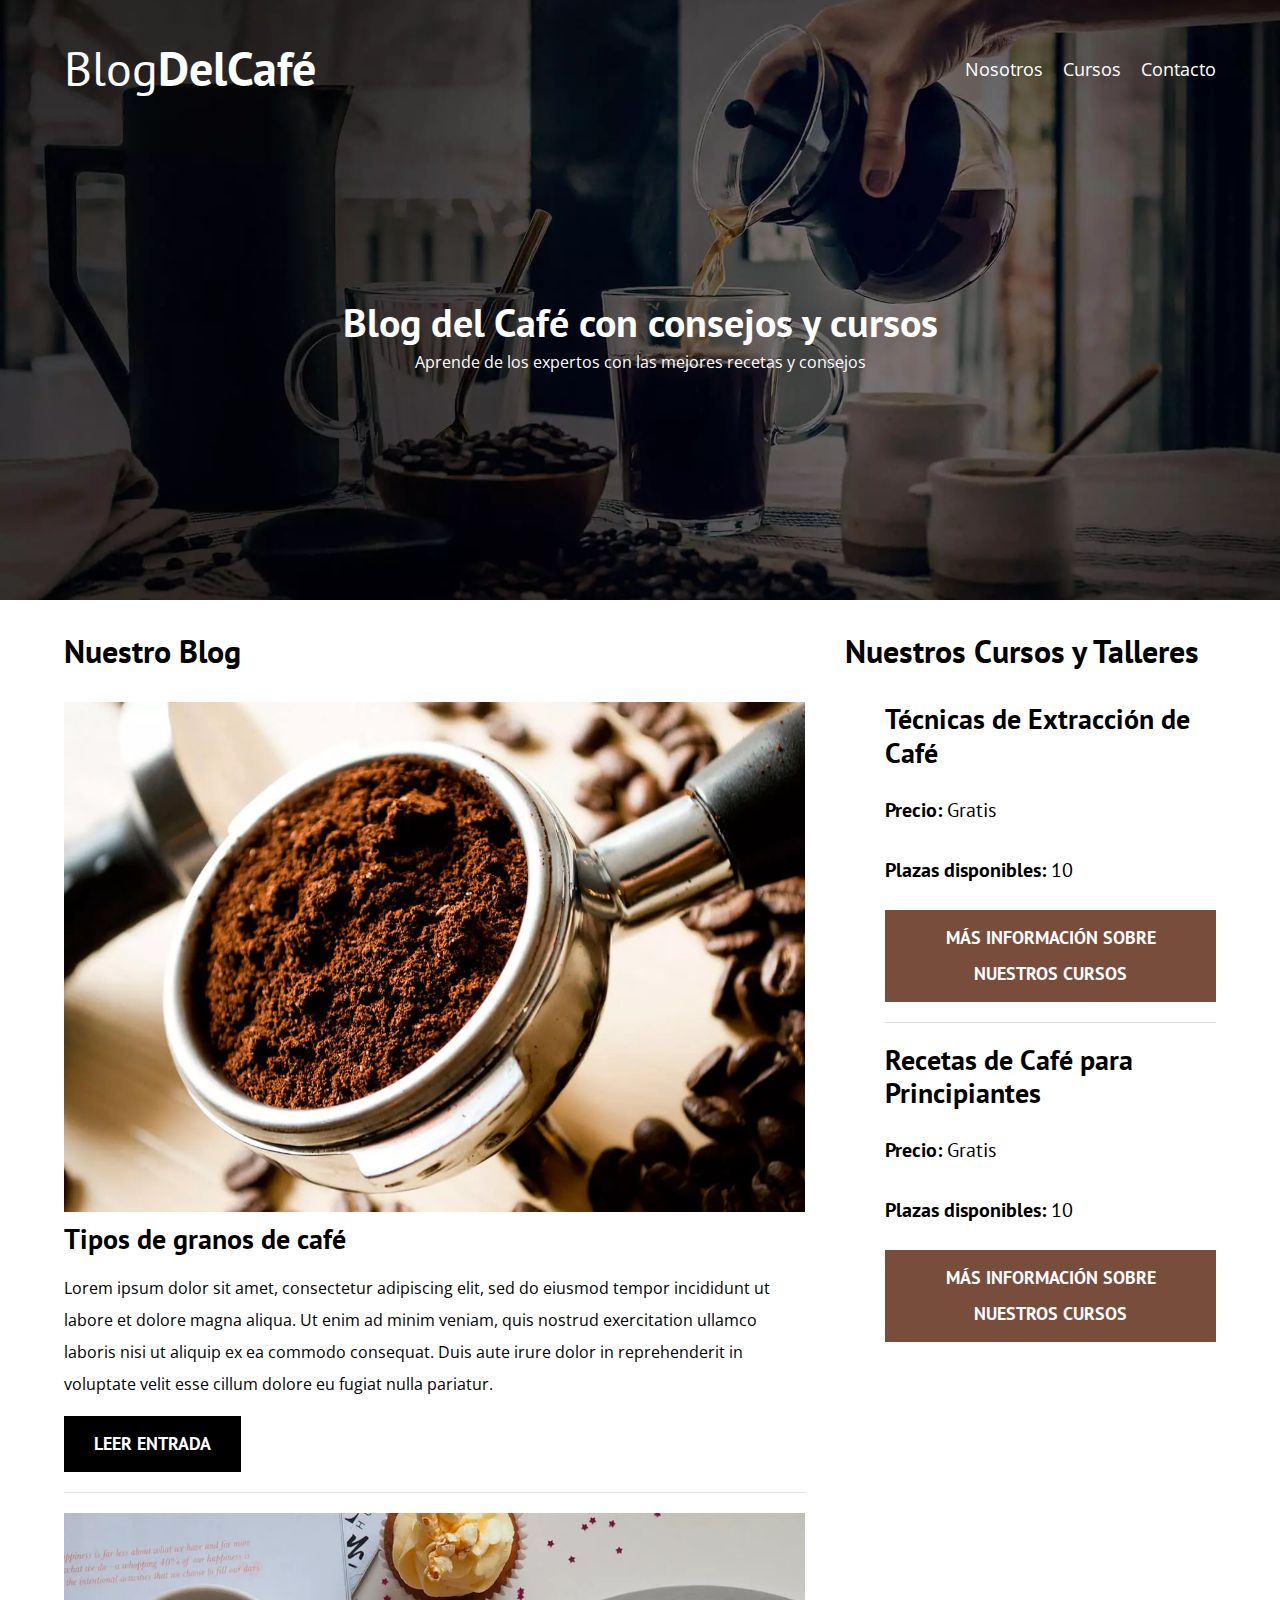
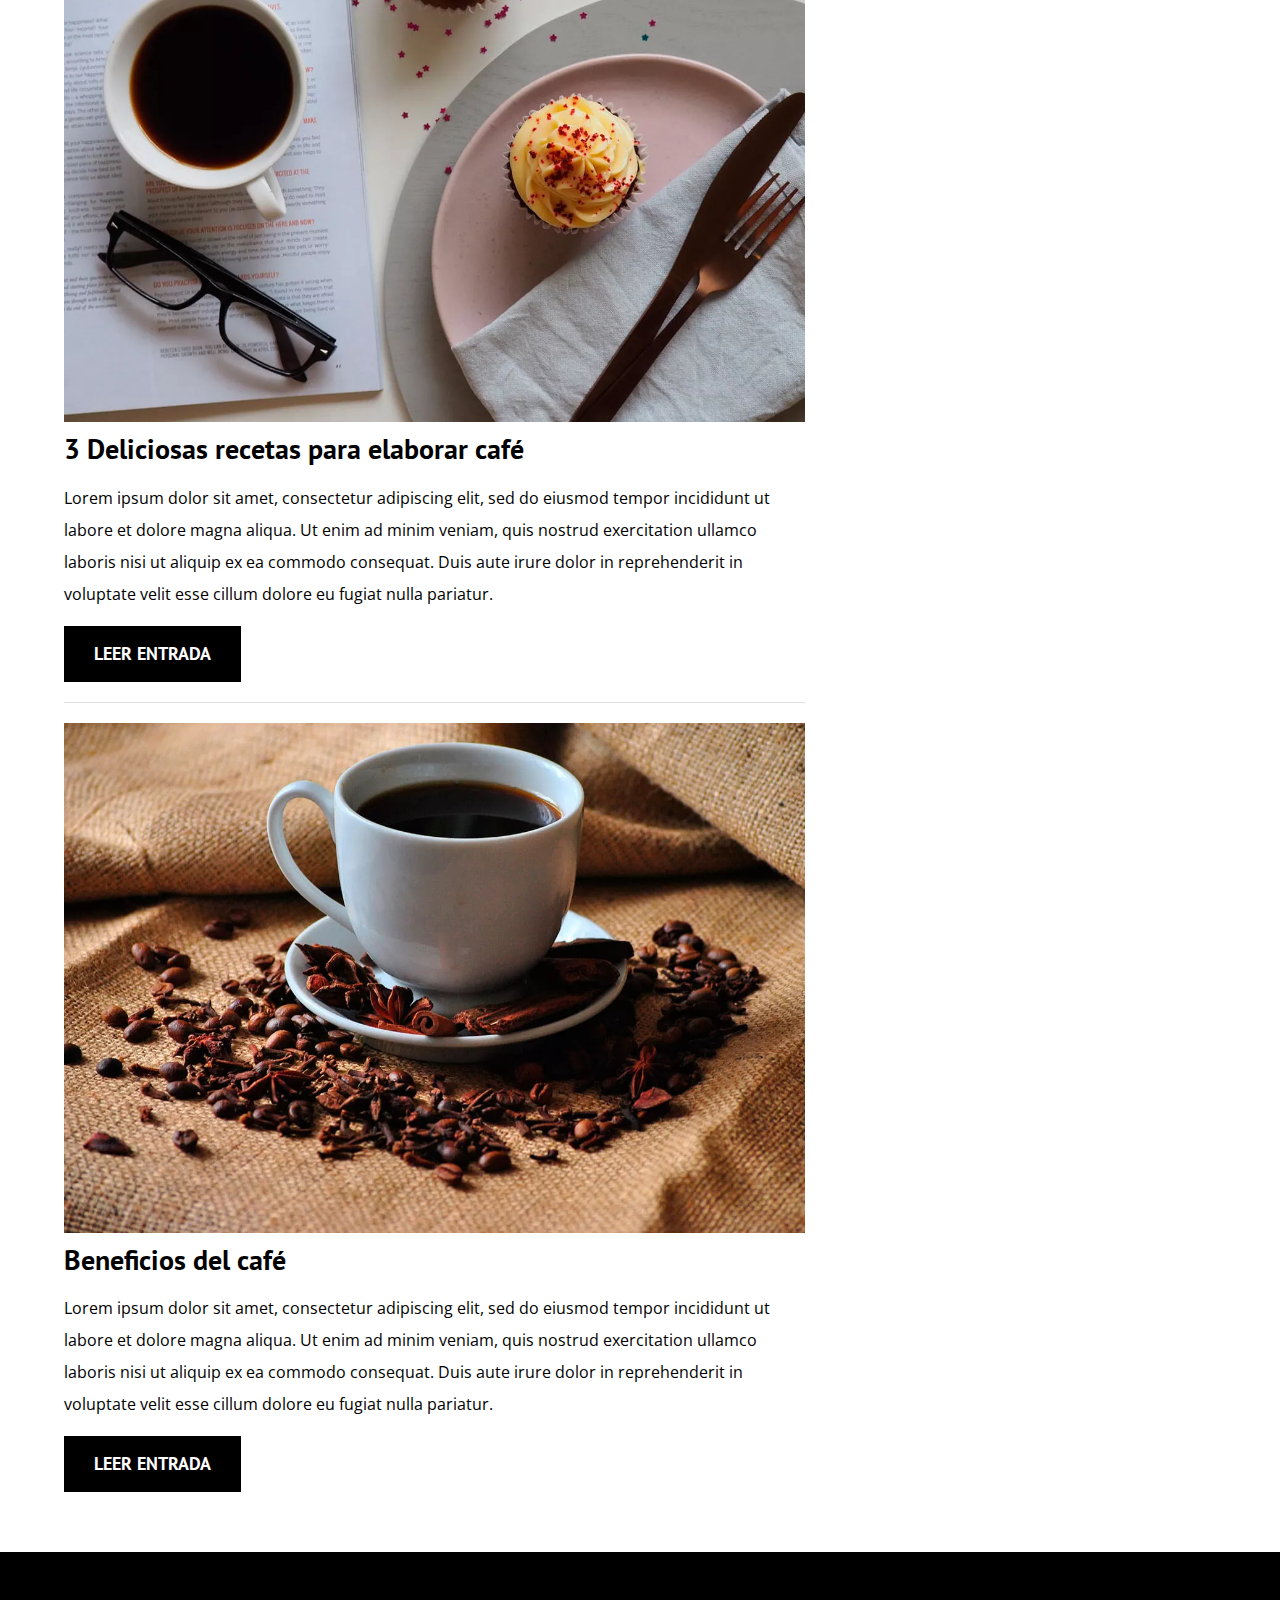
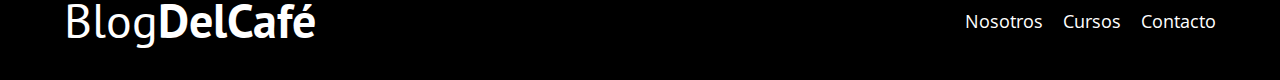
<file: index.html>
<!DOCTYPE html>
<html lang="en">

<head>
    <meta charset="UTF-8">
    <meta http-equiv="X-UA-Compatible" content="IE=edge">
    <meta name="viewport" content="width=device-width, initial-scale=1.0">
    <title>Blog del Café</title>
    <meta name="description" content="Página web de Blog del Café" <!-- Prefetch -->
    <link rel="Prefetch" href="nosotros.html" as="document">

    <!-- Preload -->
    <link rel="preload" href="css/normalize.css" as="style">
    <link rel="stylesheet" href="css/normalize.css">

    <link rel="preload"
        href="https://fonts.googleapis.com/css2?family=Open+Sans&family=PT+Sans:wght@400;700&display=swap"
        crossorigin="crossorigin" as="font">
    <link href="https://fonts.googleapis.com/css2?family=Open+Sans&family=PT+Sans:wght@400;700&display=swap"
        rel="stylesheet">

    <link rel="preload" href="css/style.css" as="style">
    <link rel="stylesheet" href="css/style.css">
</head>

<body>

    <header class="header">

        <div class="contenedor">
            <div class="barra">
                <a class="logo" href="index.html">
                    <h1 class="logo__nombre no-margin">Blog<span class="logo__bold">DelCafé</span></h1>
                </a>


                <nav class="navegacion">
                    <a href="nosotros.html" class="navegacion__enlace">Nosotros</a>
                    <a href="cursos.html" class="navegacion__enlace">Cursos</a>
                    <a href="contacto.html" class="navegacion__enlace">Contacto</a>
                </nav>
            </div>
        </div>

        <div class="header__texto">
            <h2 class="no-margin">Blog del Café con consejos y cursos</h2>
            <p class="no-margin">Aprende de los expertos con las mejores recetas y consejos</p>
        </div>

    </header>

    <div class="contenedor contenido-principal">
        <main class="blog">
            <h3>Nuestro Blog</h3>

            <article class="entrada">
                <div class="entrada__imagen">
                    <picture>
                        <source loading="lazy" srcset="blogdecafe_inicio/blogdecafe_inicio/img/blog1.webp"
                            type="image/webp">
                        <img loading="lazy" src="blogdecafe_inicio/blogdecafe_inicio/img/blog1.jpg" alt="imagen blog">
                    </picture>
                </div>


                <div class="entrada__contenido">
                    <h4 class="no-margin">Tipos de granos de café</h4>
                    <p>Lorem ipsum dolor sit amet, consectetur adipiscing elit, sed do eiusmod tempor incididunt ut
                        labore et dolore magna aliqua. Ut enim ad minim veniam, quis nostrud exercitation ullamco
                        laboris nisi ut aliquip ex ea commodo consequat. Duis aute irure dolor in reprehenderit in
                        voluptate velit esse cillum dolore eu fugiat nulla pariatur.</p>
                    <a href="entrada.html" class="boton boton--primario">Leer Entrada</a>
                </div>
            </article>

            <article class="entrada">
                <div class="entrada__imagen">
                    <picture>
                        <source loading="lazy" srcset="blogdecafe_inicio/blogdecafe_inicio/img/blog2.webp"
                            type="image/webp">
                        <img loading="lazy" src="blogdecafe_inicio/blogdecafe_inicio/img/blog2.jpg" alt="imagen blog">
                    </picture>
                </div>

                <div class="entrada__contenido">
                    <h4 class="no-margin">3 Deliciosas recetas para elaborar café</h4>
                    <p>Lorem ipsum dolor sit amet, consectetur adipiscing elit, sed do eiusmod tempor incididunt ut
                        labore et dolore magna aliqua. Ut enim ad minim veniam, quis nostrud exercitation ullamco
                        laboris nisi ut aliquip ex ea commodo consequat. Duis aute irure dolor in reprehenderit in
                        voluptate velit esse cillum dolore eu fugiat nulla pariatur.</p>
                    <a href="entrada.html" class="boton boton--primario">Leer Entrada</a>
                </div>
            </article>

            <article class="entrada">
                <div class="entrada__imagen">
                    <picture>
                        <source loading="lazy" srcset="blogdecafe_inicio/blogdecafe_inicio/img/blog3.webp"
                            type="image/webp">
                        <img loading="lazy" src="blogdecafe_inicio/blogdecafe_inicio/img/blog3.jpg" alt="imagen blog">
                    </picture>
                </div>

                <div class="entrada__contenido">
                    <h4 class="no-margin">Beneficios del café</h4>
                    <p>Lorem ipsum dolor sit amet, consectetur adipiscing elit, sed do eiusmod tempor incididunt ut
                        labore et dolore magna aliqua. Ut enim ad minim veniam, quis nostrud exercitation ullamco
                        laboris nisi ut aliquip ex ea commodo consequat. Duis aute irure dolor in reprehenderit in
                        voluptate velit esse cillum dolore eu fugiat nulla pariatur.</p>
                    <a href="entrada.html" class="boton boton--primario">Leer Entrada</a>
                </div>
            </article>

        </main>
        <aside class="sidebar">
            <h3>Nuestros Cursos y Talleres</h3>

            <ul class="cursos">
                <li class="widget-curso">
                    <h4 class="no-margin">Técnicas de Extracción de Café</h4>
                    <p class="widget-curso__label">Precio:
                        <span class="widget-curso__info">Gratis</span>
                    </p>
                    <p class="widget-curso__label">Plazas disponibles:
                        <span class="widget-curso__info">10</span>
                    </p>
                    <a href="entrada.html" class="boton boton--secundario">Más Información Sobre Nuestros Cursos</a>
                </li>

                <li class="widget-curso">
                    <h4 class="no-margin">Recetas de Café para Principiantes</h4>
                    <p class="widget-curso__label">Precio:
                        <span class="widget-curso__info">Gratis</span>
                    </p>
                    <p class="widget-curso__label">Plazas disponibles:
                        <span class="widget-curso__info">10</span>
                    </p>
                    <a href="entrada.html" class="boton boton--secundario">Más Información Sobre Nuestros Cursos</a>
                </li>
            </ul>
        </aside>
    </div>

    <footer class="footer">
        <div class="contenedor">
            <div class="barra">
                <a class="logo" href="index.html">
                    <h1 class="logo__nombre no-margin">Blog<span class="logo__bold">DelCafé</span></h1>
                </a>

                <nav class="navegacion">
                    <a href="nosotros.html" class="navegacion__enlace">Nosotros</a>
                    <a href="cursos.html" class="navegacion__enlace">Cursos</a>
                    <a href="contacto.html" class="navegacion__enlace">Contacto</a>
                </nav>
            </div>
        </div>
    </footer>

    <script src="js/modernizr.js"></script>
</body>

</html>
</file>
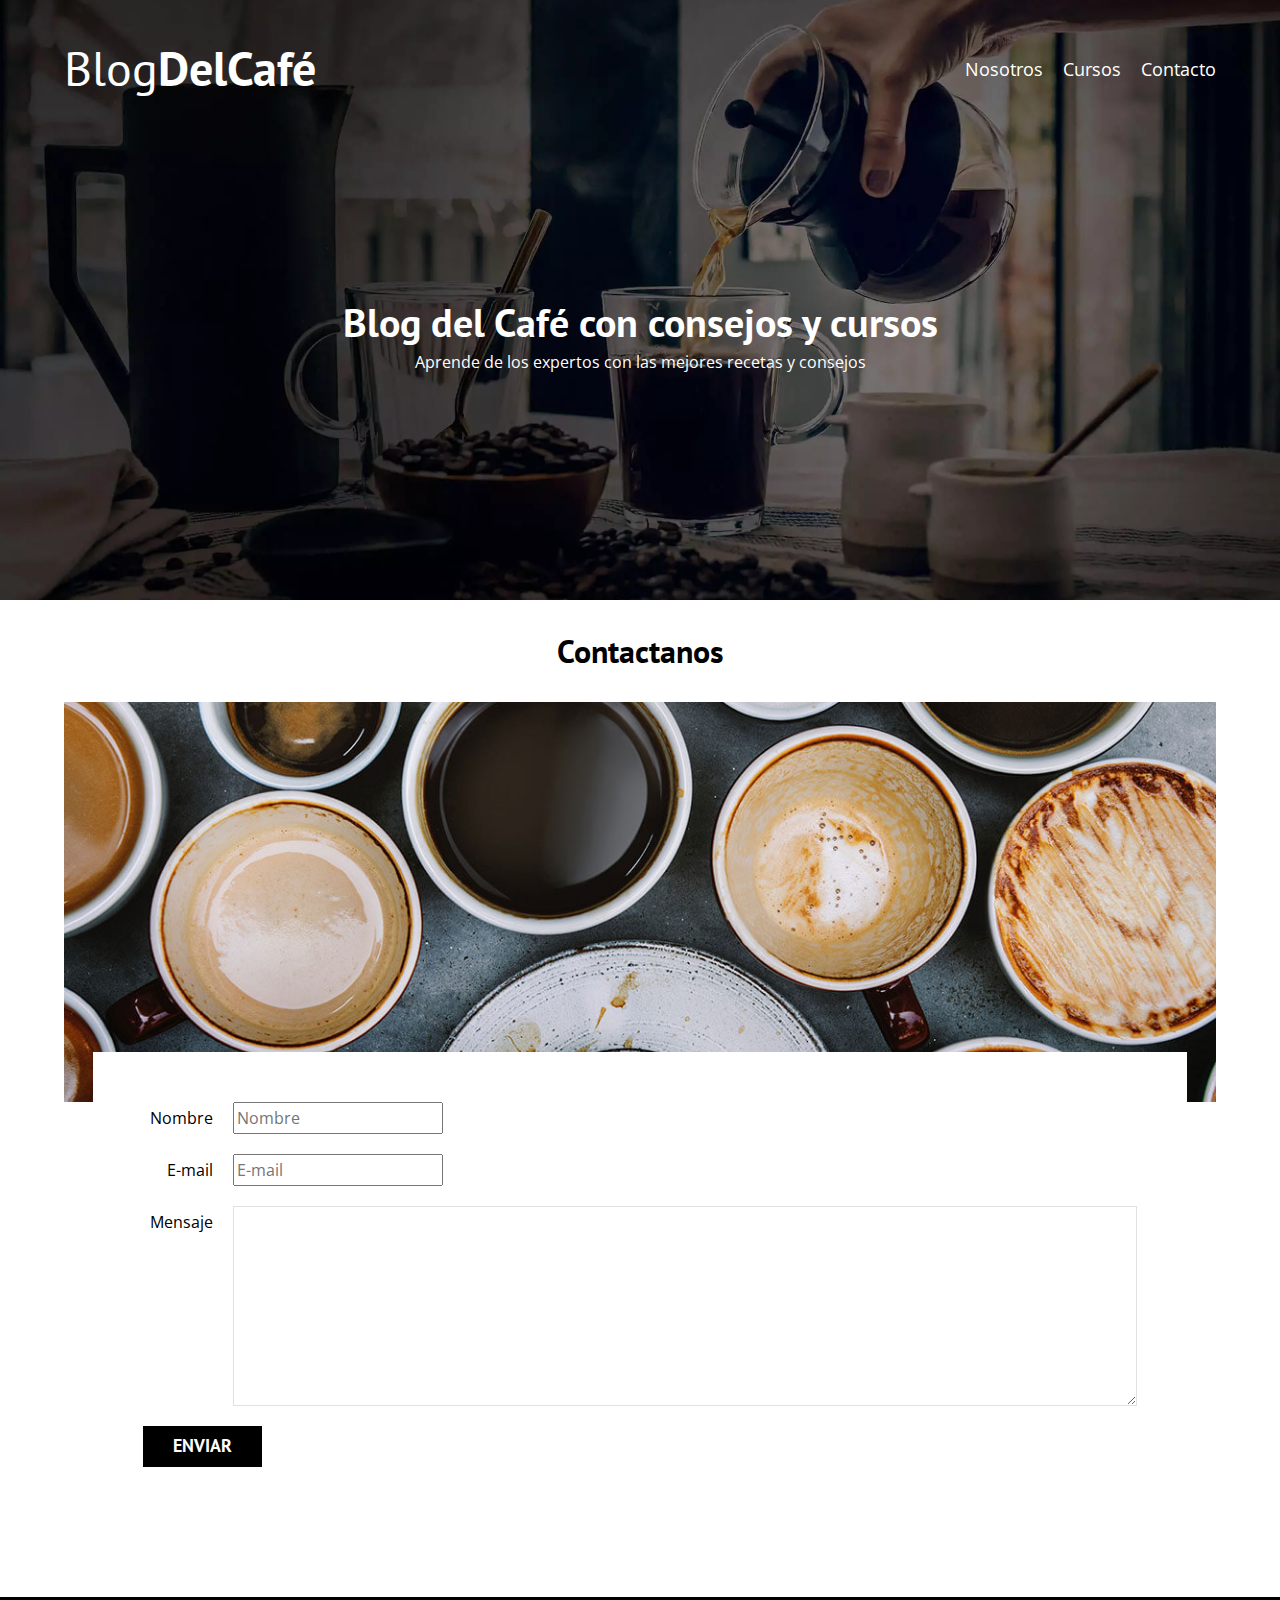
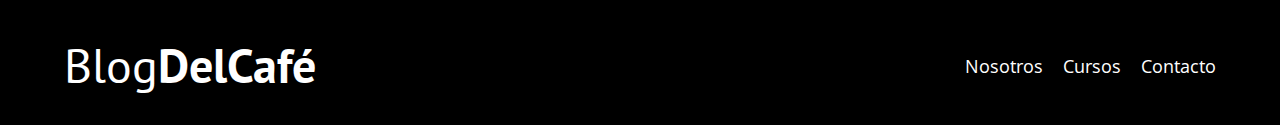
<file: contacto.html>
<!DOCTYPE html>
<html lang="en">

<head>
    <meta charset="UTF-8">
    <meta http-equiv="X-UA-Compatible" content="IE=edge">
    <meta name="viewport" content="width=device-width, initial-scale=1.0">
    <title>Blog del Café</title>
    <link rel="stylesheet" href="css/normalize.css">
    <link <link rel="preconnect" href="https://fonts.googleapis.com">
    <link rel="preconnect" href="https://fonts.gstatic.com" crossorigin>
    <link href="https://fonts.googleapis.com/css2?family=Open+Sans&family=PT+Sans:wght@400;700&display=swap"
        rel="stylesheet">
    <link rel="stylesheet" href="css/style.css">
</head>

<body>

    <header class="header">

        <div class="contenedor">
            <div class="barra">
                <a class="logo" href="index.html">
                    <h1 class="logo__nombre no-margin">Blog<span class="logo__bold">DelCafé</span></h1>
                </a>


                <nav class="navegacion">
                    <a href="nosotros.html" class="navegacion__enlace">Nosotros</a>
                    <a href="cursos.html" class="navegacion__enlace">Cursos</a>
                    <a href="contacto.html" class="navegacion__enlace">Contacto</a>
                </nav>
            </div>
        </div>

        <div class="header__texto">
            <h2 class="no-margin">Blog del Café con consejos y cursos</h2>
            <p class="no-margin">Aprende de los expertos con las mejores recetas y consejos</p>
        </div>

    </header>

    <main class="contenedor">
        <h3 class="centrar-texto">Contactanos</h3>

        <div class="contacto-bg"></div>

        <form class="formulario">
            <div class="campo">
                <label class="campo__label" for="Nombre">Nombre</label>
                <input class="campo__fiel" type="text" placeholder="Nombre" id="nombre">
            </div>

            <div class="campo">
                <label class="campo__label" for="email">E-mail</label>
                <input class="campo__fiel" type="email" placeholder="E-mail" id="email">
            </div>

            <div class="campo">
                <label class="campo__label" for="mensaje">Mensaje</label>
                <textarea class="campo__field campo__field--textarea" id="mensaje">
            </textarea>
            </div>

            <div class="campo">
                <input type="submit" value="Enviar" class="boton boton--primario">
            </div>
        </form>

    </main>

    <footer class="footer">
        <div class="contenedor">
            <div class="barra">
                <a class="logo" href="index.html">
                    <h1 class="logo__nombre no-margin">Blog<span class="logo__bold">DelCafé</span></h1>
                </a>

                <nav class="navegacion">
                    <a href="nosotros.html" class="navegacion__enlace">Nosotros</a>
                    <a href="cursos.html" class="navegacion__enlace">Cursos</a>
                    <a href="contacto.html" class="navegacion__enlace">Contacto</a>
                </nav>
            </div>
        </div>
    </footer>

    <script src="js/modernizr.js"></script>
</body>

</html>
</file>
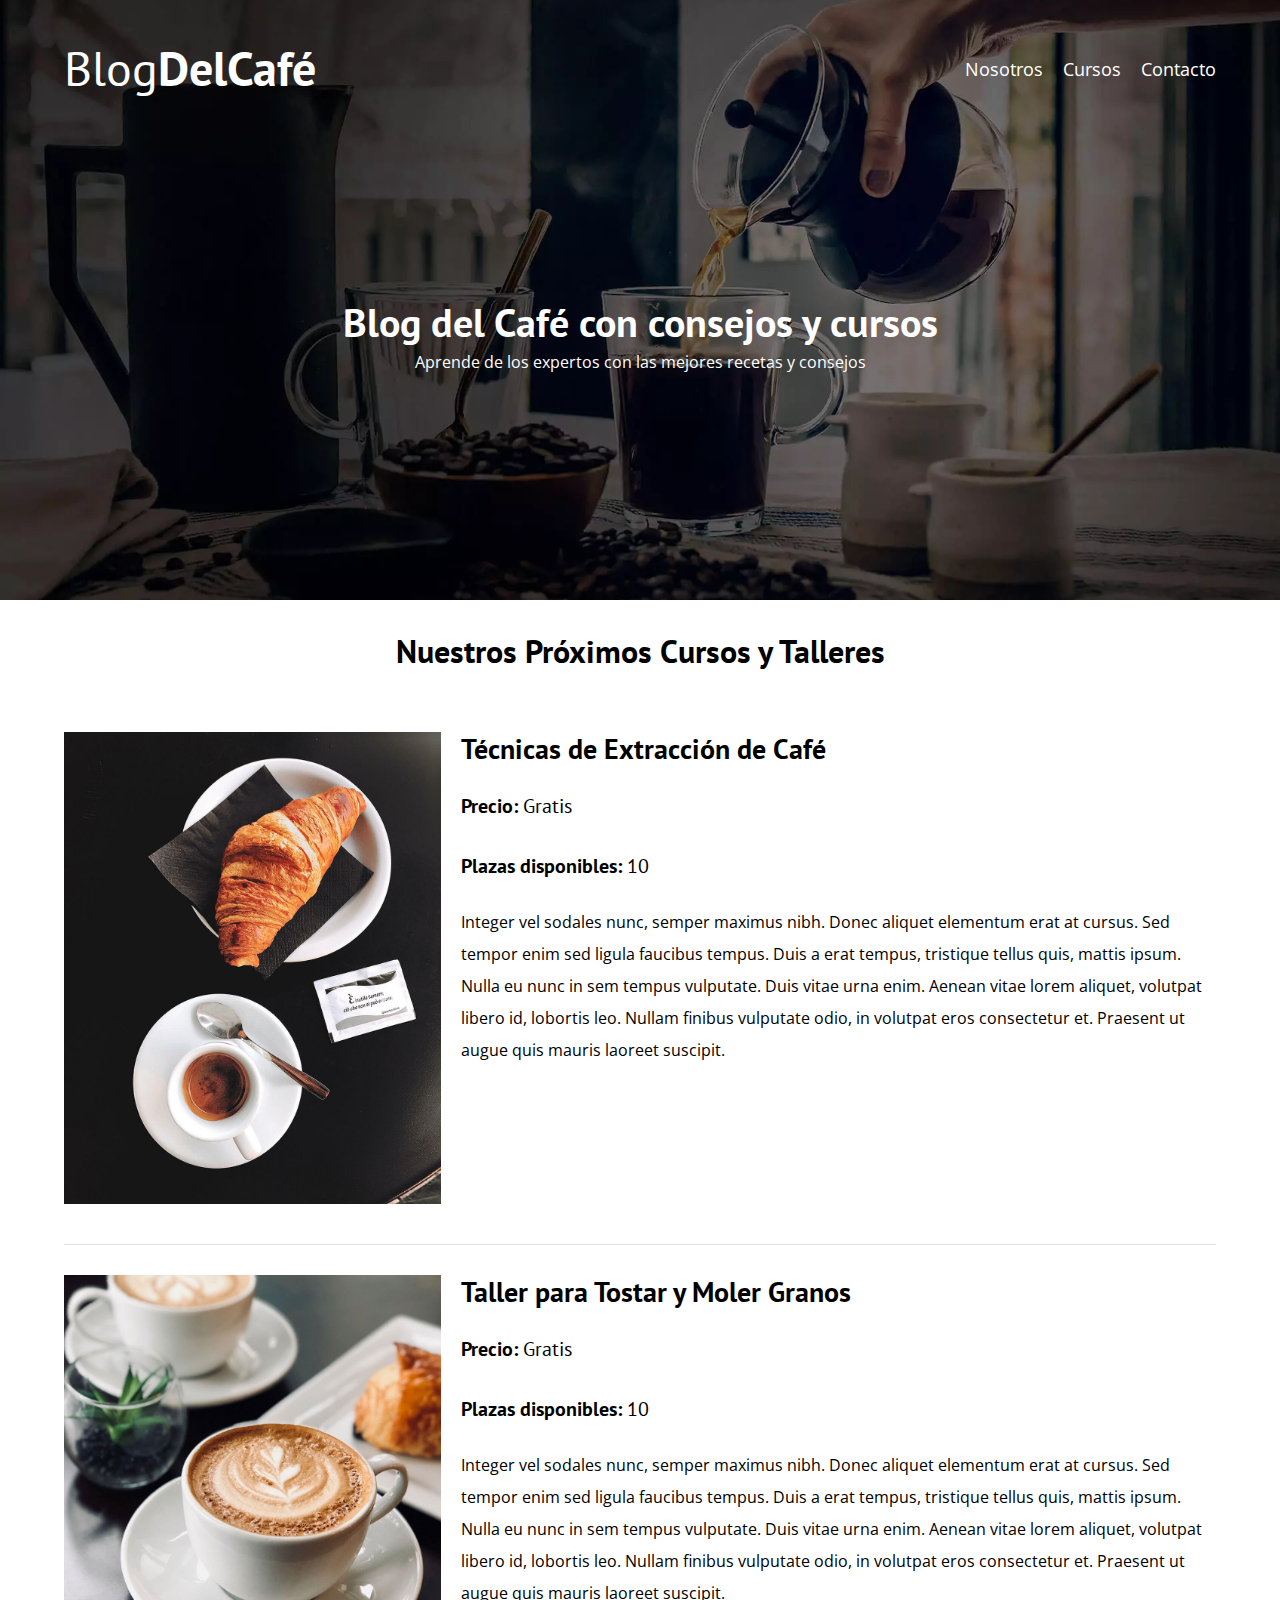
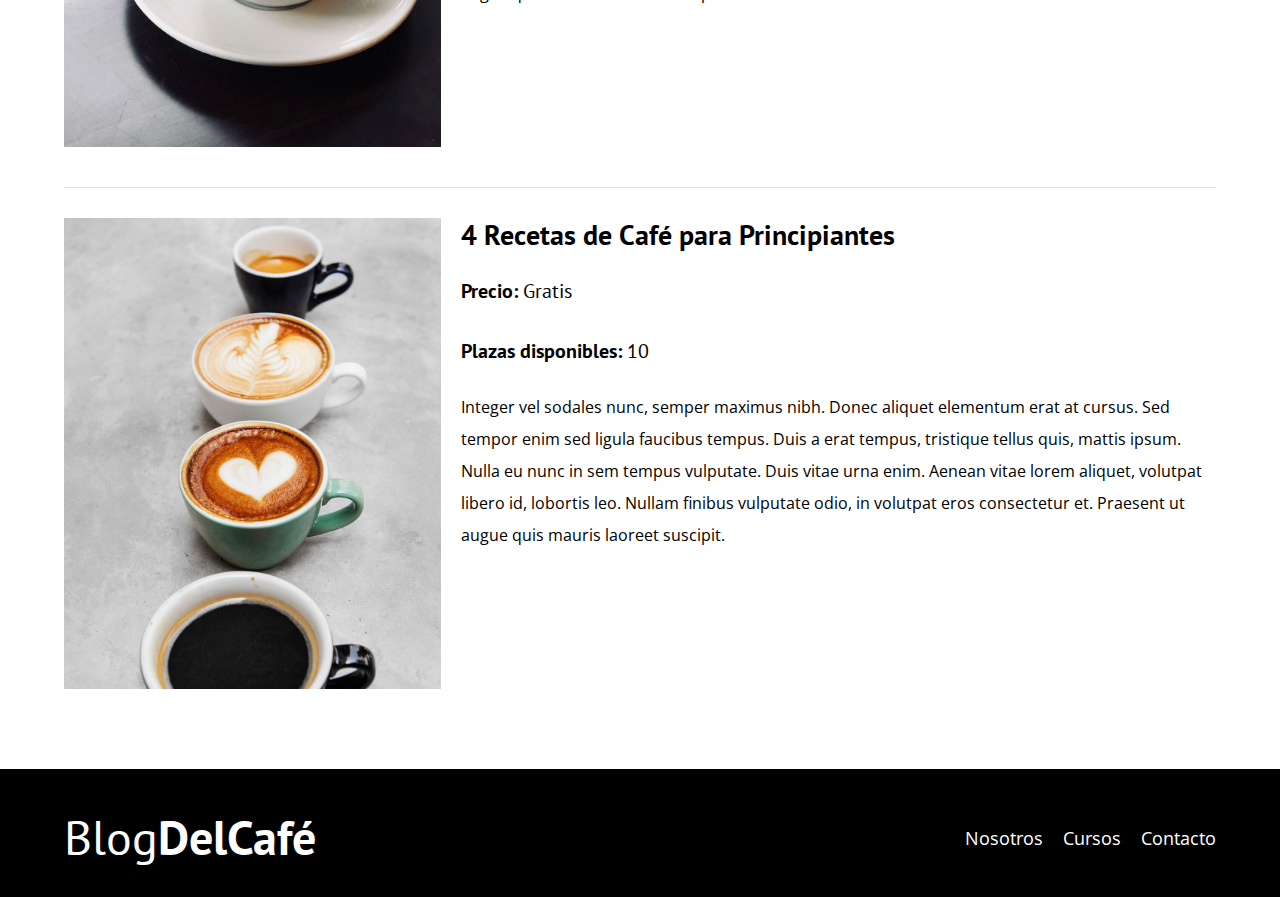
<file: cursos.html>
<!DOCTYPE html>
<html lang="en">

<head>
    <meta charset="UTF-8">
    <meta http-equiv="X-UA-Compatible" content="IE=edge">
    <meta name="viewport" content="width=device-width, initial-scale=1.0">
    <title>Blog del Café</title>
    <link rel="stylesheet" href="css/normalize.css">
    <link <link rel="preconnect" href="https://fonts.googleapis.com">
    <link rel="preconnect" href="https://fonts.gstatic.com" crossorigin>
    <link href="https://fonts.googleapis.com/css2?family=Open+Sans&family=PT+Sans:wght@400;700&display=swap"
        rel="stylesheet">
    <link rel="stylesheet" href="css/style.css">
</head>

<body>

    <header class="header">

        <div class="contenedor">
            <div class="barra">
                <a class="logo" href="index.html">
                    <h1 class="logo__nombre no-margin">Blog<span class="logo__bold">DelCafé</span></h1>
                </a>


                <nav class="navegacion">
                    <a href="nosotros.html" class="navegacion__enlace">Nosotros</a>
                    <a href="cursos.html" class="navegacion__enlace">Cursos</a>
                    <a href="contacto.html" class="navegacion__enlace">Contacto</a>
                </nav>
            </div>
        </div>

        <div class="header__texto">
            <h2 class="no-margin">Blog del Café con consejos y cursos</h2>
            <p class="no-margin">Aprende de los expertos con las mejores recetas y consejos</p>
        </div>

    </header>

    <main class="contenedor">
        <h3 class="centrar-texto">Nuestros Próximos Cursos y Talleres</h3>

        <div class="curso">
            <div class="curso__imagen">
                <img src="blogdecafe_inicio/blogdecafe_inicio/img/curso1.jpg" alt="imagen del curso">
            </div>

            <div class="curso__informacion">
                <h4 class="no-margin">Técnicas de Extracción de Café</h4>
                <p class="widget-curso__label">Precio:
                    <span class="widget-curso__info">Gratis</span>
                </p>
                <p class="widget-curso__label">Plazas disponibles:
                    <span class="widget-curso__info">10</span>
                </p>
                <p class="curso__descripcion">
                    Integer vel sodales nunc, semper maximus nibh. Donec aliquet elementum erat at cursus. Sed
                    tempor
                    enim sed ligula faucibus tempus. Duis a erat tempus, tristique tellus quis, mattis ipsum. Nulla
                    eu nunc in sem tempus vulputate. Duis vitae urna enim. Aenean vitae lorem aliquet, volutpat
                    libero id, lobortis leo. Nullam finibus vulputate odio, in volutpat eros consectetur et.
                    Praesent ut augue quis mauris laoreet suscipit.
                </p>

            </div> <!--.curso-informacion-->
        </div> <!--.curso-->


        <div class="curso">
            <div class="curso__imagen">
                <img src="blogdecafe_inicio/blogdecafe_inicio/img/curso2.jpg" alt="imagen del curso">
            </div>

            <div class="curso__informacion">
                <h4 class="no-margin">Taller para Tostar y Moler Granos</h4>
                <p class="widget-curso__label">Precio:
                    <span class="widget-curso__info">Gratis</span>
                </p>
                <p class="widget-curso__label">Plazas disponibles:
                    <span class="widget-curso__info">10</span>
                </p>
                <p class="curso__descripcion">
                    Integer vel sodales nunc, semper maximus nibh. Donec aliquet elementum erat at cursus. Sed
                    tempor
                    enim sed ligula faucibus tempus. Duis a erat tempus, tristique tellus quis, mattis ipsum. Nulla
                    eu nunc in sem tempus vulputate. Duis vitae urna enim. Aenean vitae lorem aliquet, volutpat
                    libero id, lobortis leo. Nullam finibus vulputate odio, in volutpat eros consectetur et.
                    Praesent ut augue quis mauris laoreet suscipit.
                </p>

            </div> <!--.curso-informacion-->
        </div> <!--.curso-->


        <div class="curso">
            <div class="curso__imagen">
                <img src="blogdecafe_inicio/blogdecafe_inicio/img/curso3.jpg" alt="imagen del curso">
            </div>

            <div class="curso__informacion">
                <h4 class="no-margin">4 Recetas de Café para Principiantes</h4>
                <p class="widget-curso__label">Precio:
                    <span class="widget-curso__info">Gratis</span>
                </p>
                <p class="widget-curso__label">Plazas disponibles:
                    <span class="widget-curso__info">10</span>
                </p>
                <p class="curso__descripcion">
                    Integer vel sodales nunc, semper maximus nibh. Donec aliquet elementum erat at cursus. Sed
                    tempor
                    enim sed ligula faucibus tempus. Duis a erat tempus, tristique tellus quis, mattis ipsum. Nulla
                    eu nunc in sem tempus vulputate. Duis vitae urna enim. Aenean vitae lorem aliquet, volutpat
                    libero id, lobortis leo. Nullam finibus vulputate odio, in volutpat eros consectetur et.
                    Praesent ut augue quis mauris laoreet suscipit.
                </p>

            </div> <!--.curso-informacion-->
        </div> <!--.curso-->

    </main>

    <footer class="footer">
        <div class="contenedor">
            <div class="barra">
                <a class="logo" href="index.html">
                    <h1 class="logo__nombre no-margin">Blog<span class="logo__bold">DelCafé</span></h1>
                </a>

                <nav class="navegacion">
                    <a href="nosotros.html" class="navegacion__enlace">Nosotros</a>
                    <a href="cursos.html" class="navegacion__enlace">Cursos</a>
                    <a href="contacto.html" class="navegacion__enlace">Contacto</a>
                </nav>
            </div>
        </div>
    </footer>

    <script src="js/modernizr.js"></script>
</body>

</html>
</file>
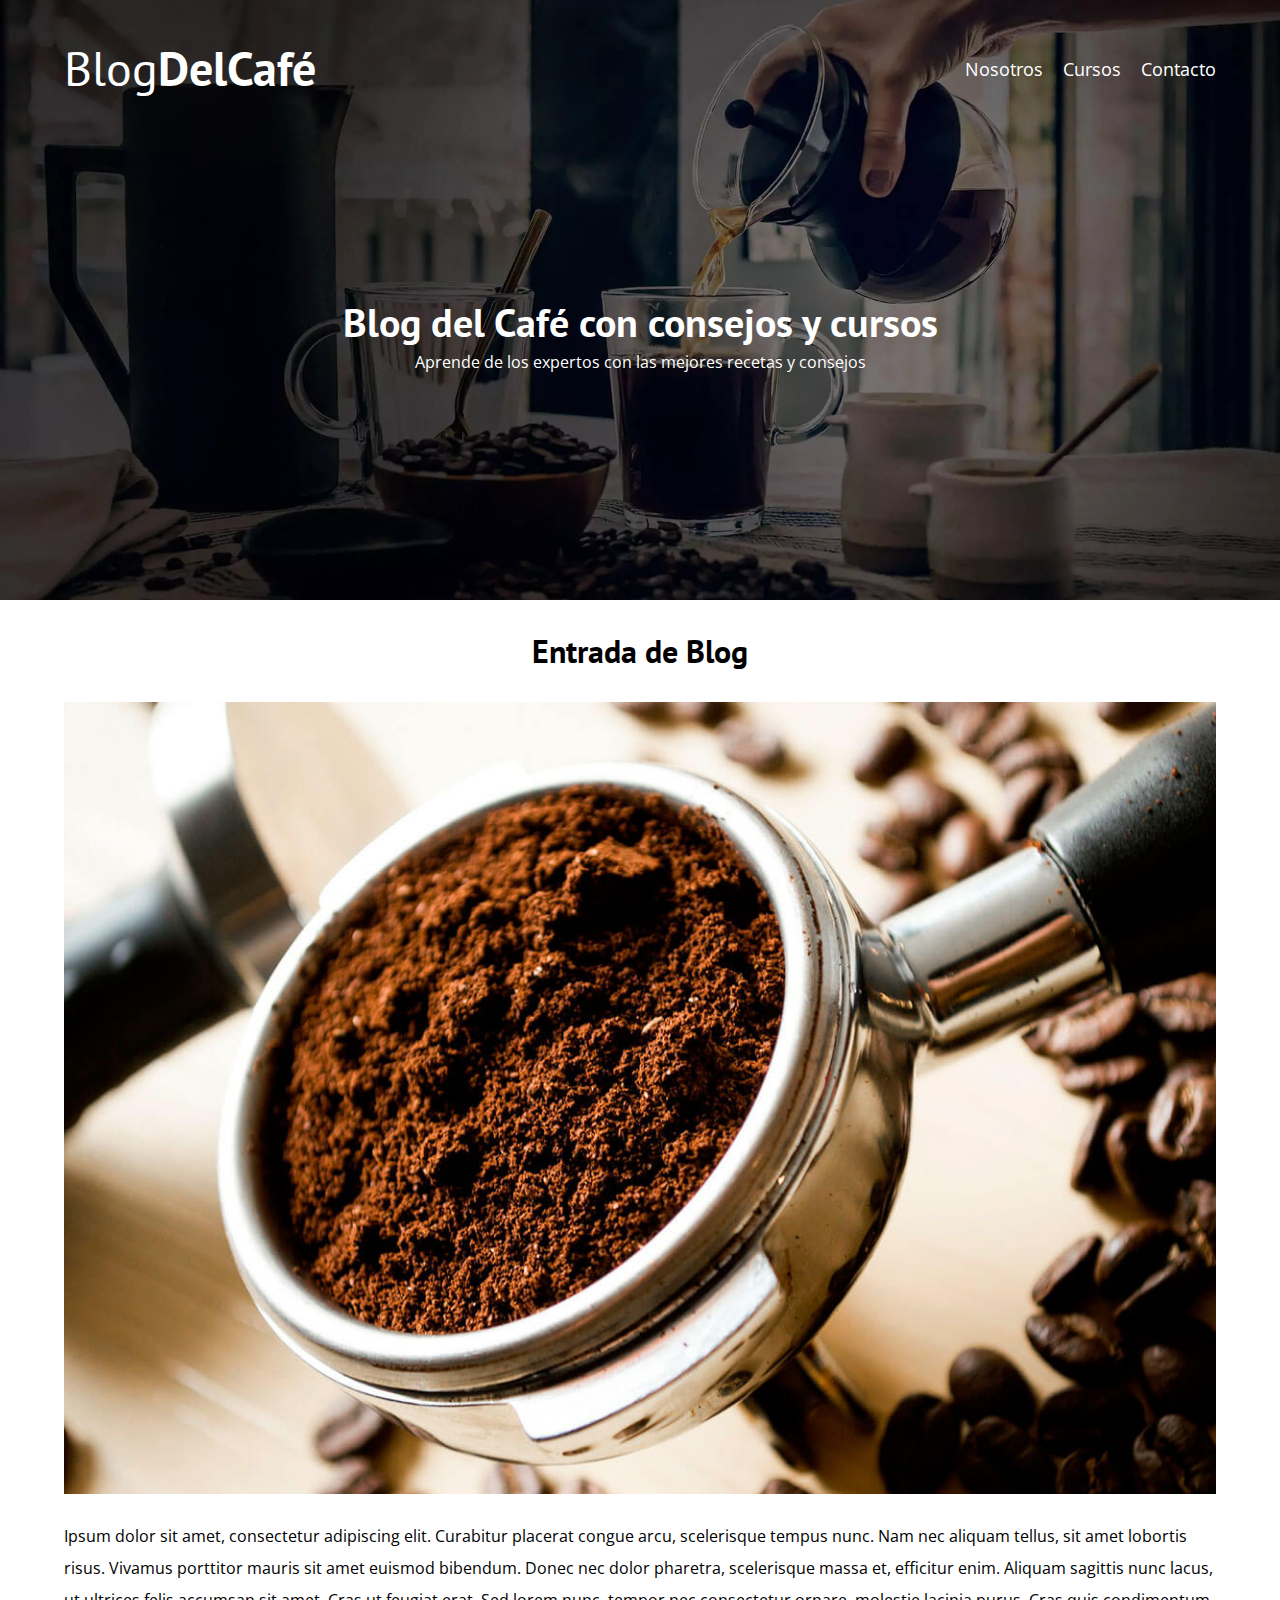
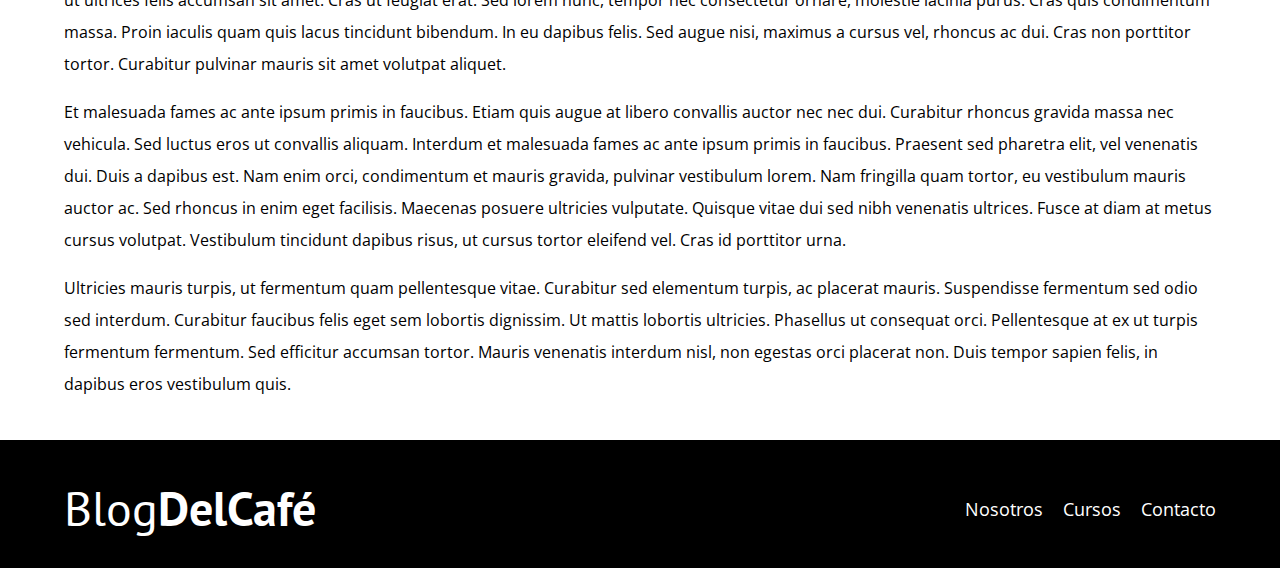
<file: entrada.html>
<!DOCTYPE html>
<html lang="en">

<head>
    <meta charset="UTF-8">
    <meta http-equiv="X-UA-Compatible" content="IE=edge">
    <meta name="viewport" content="width=device-width, initial-scale=1.0">
    <title>Blog del Café</title>
    <link rel="stylesheet" href="css/normalize.css">
    <link <link rel="preconnect" href="https://fonts.googleapis.com">
    <link rel="preconnect" href="https://fonts.gstatic.com" crossorigin>
    <link href="https://fonts.googleapis.com/css2?family=Open+Sans&family=PT+Sans:wght@400;700&display=swap"
        rel="stylesheet">
    <link rel="stylesheet" href="css/style.css">
</head>

<body>

    <header class="header">

        <div class="contenedor">
            <div class="barra">
                <a class="logo" href="index.html">
                    <h1 class="logo__nombre no-margin">Blog<span class="logo__bold">DelCafé</span></h1>
                </a>


                <nav class="navegacion">
                    <a href="nosotros.html" class="navegacion__enlace">Nosotros</a>
                    <a href="cursos.html" class="navegacion__enlace">Cursos</a>
                    <a href="contacto.html" class="navegacion__enlace">Contacto</a>
                </nav>
            </div>
        </div>

        <div class="header__texto">
            <h2 class="no-margin">Blog del Café con consejos y cursos</h2>
            <p class="no-margin">Aprende de los expertos con las mejores recetas y consejos</p>
        </div>

    </header>

    <main class="contenedor">
        <h3 class="centrar-texto">Entrada de Blog</h3>

        <img src="blogdecafe_inicio/blogdecafe_inicio/img/blog1.jpg" alt="imagen del blog">

        <p> Ipsum dolor sit amet, consectetur adipiscing elit. Curabitur placerat congue arcu, scelerisque tempus
            nunc. Nam nec aliquam tellus, sit amet lobortis risus. Vivamus porttitor mauris sit amet euismod bibendum.
            Donec
            nec dolor pharetra, scelerisque massa et, efficitur enim. Aliquam sagittis nunc lacus, ut ultrices felis
            accumsan sit amet. Cras ut feugiat erat. Sed lorem nunc, tempor nec consectetur ornare, molestie lacinia
            purus.
            Cras quis condimentum massa. Proin iaculis quam quis lacus tincidunt bibendum. In eu dapibus felis. Sed
            augue
            nisi, maximus a cursus vel, rhoncus ac dui. Cras non porttitor tortor. Curabitur pulvinar mauris sit amet
            volutpat aliquet.</p>

        <p> Et malesuada fames ac ante ipsum primis in faucibus. Etiam quis augue at libero convallis auctor nec
            nec dui. Curabitur rhoncus gravida massa nec vehicula. Sed luctus eros ut convallis aliquam. Interdum et
            malesuada fames ac ante ipsum primis in faucibus. Praesent sed pharetra elit, vel venenatis dui. Duis a
            dapibus
            est. Nam enim orci, condimentum et mauris gravida, pulvinar vestibulum lorem. Nam fringilla quam tortor, eu
            vestibulum mauris auctor ac. Sed rhoncus in enim eget facilisis. Maecenas posuere ultricies vulputate.
            Quisque
            vitae dui sed nibh venenatis ultrices. Fusce at diam at metus cursus volutpat. Vestibulum tincidunt dapibus
            risus, ut cursus tortor eleifend vel. Cras id porttitor urna.</p>

        <p> Ultricies mauris turpis, ut fermentum quam pellentesque vitae. Curabitur sed elementum turpis, ac
            placerat mauris. Suspendisse fermentum sed odio sed interdum. Curabitur faucibus felis eget sem lobortis
            dignissim. Ut mattis lobortis ultricies. Phasellus ut consequat orci. Pellentesque at ex ut turpis fermentum
            fermentum. Sed efficitur accumsan tortor. Mauris venenatis interdum nisl, non egestas orci placerat non.
            Duis
            tempor sapien felis, in dapibus eros vestibulum quis.</p>
    </main>

    <footer class="footer">
        <div class="contenedor">
            <div class="barra">
                <a class="logo" href="index.html">
                    <h1 class="logo__nombre no-margin">Blog<span class="logo__bold">DelCafé</span></h1>
                </a>

                <nav class="navegacion">
                    <a href="nosotros.html" class="navegacion__enlace">Nosotros</a>
                    <a href="cursos.html" class="navegacion__enlace">Cursos</a>
                    <a href="contacto.html" class="navegacion__enlace">Contacto</a>
                </nav>
            </div>
        </div>
    </footer>

    <script src="js/modernizr.js"></script>
</body>

</html>
</file>
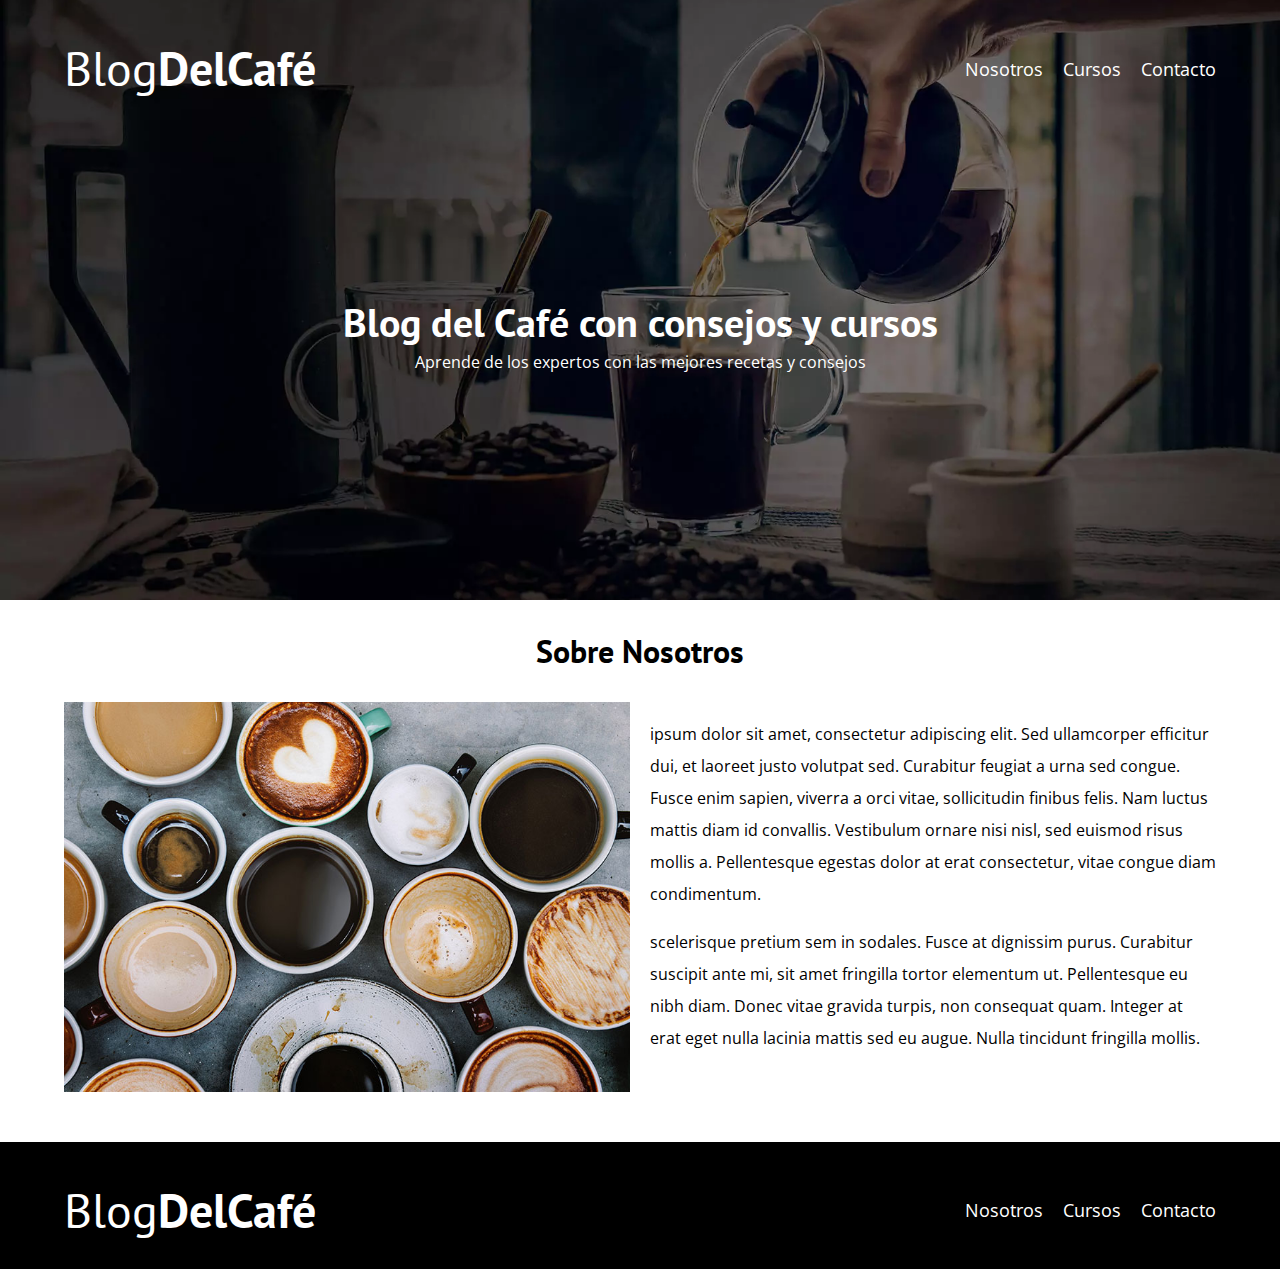
<file: nosotros.html>
<!DOCTYPE html>
<html lang="en">

<head>
    <meta charset="UTF-8">
    <meta http-equiv="X-UA-Compatible" content="IE=edge">
    <meta name="viewport" content="width=device-width, initial-scale=1.0">
    <title>Blog del Café</title>
    <link rel="stylesheet" href="css/normalize.css">
    <link <link rel="preconnect" href="https://fonts.googleapis.com">
    <link rel="preconnect" href="https://fonts.gstatic.com" crossorigin>
    <link href="https://fonts.googleapis.com/css2?family=Open+Sans&family=PT+Sans:wght@400;700&display=swap"
        rel="stylesheet">
    <link rel="stylesheet" href="css/style.css">
</head>

<body>

    <header class="header">

        <div class="contenedor">
            <div class="barra">
                <a class="logo" href="index.html">
                    <h1 class="logo__nombre no-margin">Blog<span class="logo__bold">DelCafé</span></h1>
                </a>


                <nav class="navegacion">
                    <a href="nosotros.html" class="navegacion__enlace">Nosotros</a>
                    <a href="cursos.html" class="navegacion__enlace">Cursos</a>
                    <a href="contacto.html" class="navegacion__enlace">Contacto</a>
                </nav>
            </div>
        </div>

        <div class="header__texto">
            <h2 class="no-margin">Blog del Café con consejos y cursos</h2>
            <p class="no-margin">Aprende de los expertos con las mejores recetas y consejos</p>
        </div>

    </header>

    <main class="contenedor">
        <h3 class="centrar-texto">Sobre Nosotros</h3>

        <div class="sobre-nosotros">
            <div class="sobre-nosotros__imagen">
                <img src="blogdecafe_inicio/blogdecafe_inicio/img/nosotros.jpg">
            </div>

            <div class="sobre-nosotros__texto">
                <p> ipsum dolor sit amet, consectetur adipiscing elit. Sed ullamcorper efficitur dui, et laoreet justo
                    volutpat sed. Curabitur feugiat a urna sed congue. Fusce enim sapien, viverra a orci vitae,
                    sollicitudin
                    finibus felis. Nam luctus mattis diam id convallis. Vestibulum ornare nisi nisl, sed euismod risus
                    mollis a. Pellentesque egestas dolor at erat consectetur, vitae congue diam condimentum.</p>

                <p> scelerisque pretium sem in sodales. Fusce at dignissim purus. Curabitur suscipit ante mi, sit amet
                    fringilla tortor elementum ut. Pellentesque eu nibh diam. Donec vitae gravida turpis, non consequat
                    quam. Integer at erat eget nulla lacinia mattis sed eu augue. Nulla tincidunt fringilla mollis.</p>
            </div>
    </main>

    <footer class="footer">
        <div class="contenedor">
            <div class="barra">
                <a class="logo" href="index.html">
                    <h1 class="logo__nombre no-margin">Blog<span class="logo__bold">DelCafé</span></h1>
                </a>

                <nav class="navegacion">
                    <a href="nosotros.html" class="navegacion__enlace">Nosotros</a>
                    <a href="cursos.html" class="navegacion__enlace">Cursos</a>
                    <a href="contacto.html" class="navegacion__enlace">Contacto</a>
                </nav>
            </div>
        </div>
    </footer>

    <script src="js/modernizr.js"></script>
</body>

</html>
</file>
<file: css/style.css>
:root {
    --fuenteHeading: 'PT Sans', sans-serif;
    --fuenteParrafos: 'Open Sans', sans-serif;

    --primario: #784d3c;
    --gris: #e1e1e1;
    --blanco: #ffffff;
    --negro: #000000;
}

html {
    box-sizing: border-box;
    font-size: 62.5%;
    /* 1 rem = 10px */
}

*,
*:before,
*:after {
    box-sizing: inherit;
}

body {
    font-family: var(--fuenteParrafos);
    font-size: 1.6rem;
    line-height: 2;
}

/** Globales **/
.contenedor {
    max-width: 120rem;
    width: 90%;
    margin: 0 auto;
}

a {
    text-decoration: none;
}

h1,
h2,
h3,
h4 {
    font-family: var(--fuenteHeading);
    line-height: 1.2;
}

h1 {
    font-size: 4.8rem;
}

h2 {
    font-size: 4rem;
}

h3 {
    font-size: 3.2rem;
}

h4 {
    font-size: 2.8rem;
}

img {
    max-width: 100%;
}

/** Utilidades **/
.no-margin {
    margin: 0;
}

.no-padding {
    padding: 0;
}

.centrar-texto {
    text-align: center;
}

/** Header **/
.webp .header {
    background-image: url(../blogdecafe_inicio/blogdecafe_inicio/img/banner.webp);
}
.no-webp .header {
    background-image: url(../blogdecafe_inicio/blogdecafe_inicio/img/banner.jpg); 
}
.header {
    height: 60rem;
    background-size: cover;
    background-repeat: no-repeat;
    background-position: center center;
}

.header__texto {
    text-align: center;
    color: var(--blanco);
    margin-top: 5rem;
}

@media (min-width: 768px) {
    .header__texto {
        margin-top: 20rem;
    }
}

.barra {
    padding-top: 4rem;
}

@media (min-width: 768px) {
    .barra {
        display: flex;
        justify-content: space-between;
        align-items: center;
    }
}

.logo {
    color: var(--blanco);
}

.logo__nombre {
    font-weight: 400;
}

.logo__bold {
    font-weight: 700;
}

@media (min-width: 768px) {
    .navegacion {
        display: flex;
        gap: 2rem;
    }
}

.navegacion__enlace {
    display: block;
    text-align: center;
    font-size: 1.8rem;
    color: var(--blanco);
}

@media (min-width: 768px) {
    .contenido-principal {
        display: grid;
        grid-template-columns: 2fr 1fr;
        column-gap: 4rem;
    }
}

.entrada {
    border-bottom: 1px solid var(--gris);
    margin-bottom: 2rem;
}

.entrada:last-of-type {
    border: none;
    margin-bottom: 0;
}

.boton {
    display: block;
    font-family: var(--fuenteHeading);
    color: var(--blanco);
    text-align: center;
    padding: 1rem 3rem;
    font-size: 1.8rem;
    text-transform: uppercase;
    font-weight: 700;
    margin-bottom: 2rem;
    border: none;
}

@media (min-width: 768px) {
    .boton {
        display: inline-block;
    }
}

.boton:hover {
    cursor: pointer;
}

.boton--primario {
    background-color: var(--negro);
}

.boton--secundario {
    background-color: var(--primario);
}

.cursos {
    list-style: none;
}

.widget-curso {
    border-bottom: 1px solid var(--gris);
    margin-bottom: 2rem;
}

.widget-curso:last-of-type {
    border: none;
    margin-bottom: 0;
}

.widget-curso__label {
    font-family: var(--fuenteHeading);
    font-weight: bold;
}

.widget-curso__info {
    font-weight: normal;
}

.widget-curso__label,
.widget-curso__info {
    font-size: 2rem;
}

.footer {
    background-color: var(--negro);
    padding-bottom: 3rem;
    margin-top: 4rem;
}

/** Sobre Nosotros **/
@media (min-width: 768px) {
    .sobre-nosotros {
        display: grid;
        grid-template-columns: repeat(2, 1fr);
        column-gap: 2rem;
    }
}

/** Cursos **/
.curso {
    padding: 3rem 0;
    border-bottom: 1px solid var(--gris);
}

@media (min-width: 768px) {
    .curso {
        display: grid;
        grid-template-columns: 1fr 2fr;
        column-gap: 2rem;
    }
}

.curso:last-of-type {
    border: none;
}

.curso__label {
    font-family: var(--fuenteHeading);
    font-weight: bold;
}

.curso__info {
    font-weight: normal;
}

.curso__label,
.curso__info {
    font-size: 2rem;
}

/** Contacto **/
.contacto-bg {
    background-image: url(../blogdecafe_inicio/blogdecafe_inicio/img/contacto.jpg);
    height: 40rem;
    background-size: cover;
    background-repeat: no-repeat;
}

.formulario {
    background-color: var(--blanco);
    margin: -5rem auto 0 auto;
    width: 95%;
    padding: 5rem;
}

.campo {
    display: flex;
    margin-bottom: 2rem;
}

.campo__label {
    flex: 0 0 9rem;
    text-align: right;
    padding-right: 2rem;
}

.campo__field {
    flex: 1;
    border: 1px solid var(--gris);
}

.campo__field--textarea {
    height: 20rem;
}
</file>
